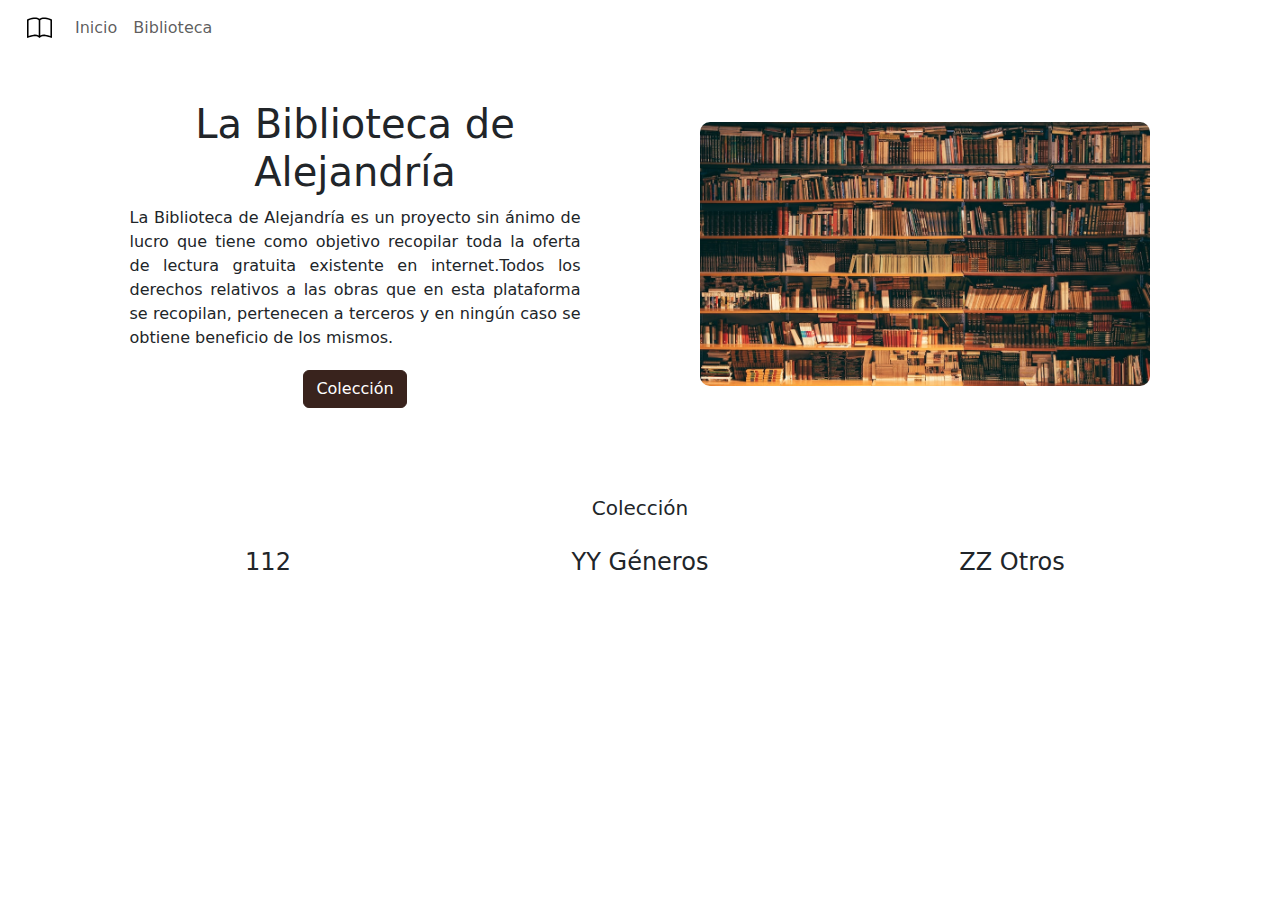
<file: index.html>
<!DOCTYPE html>
<html lang="es">
    <head>
        <meta charset="utf-8">
        <title>La Biblioteca de Alejandría</title>
        <meta name="viewport" content="width=device-width, initial-scale=1.0">
        <link rel="stylesheet" href="css/style.css">
        <link rel="stylesheet" href="css/bootstrap.min.css">

        <script type='text/javascript' src='js/bootstrap.min.js' id='bootstrapjs-js'></script>
    </head>

    <body>
        <header>
            <!-- Navbar -->
            <nav class="navbar navbar-expand-lg navbar-light bg-white">
                <div class="container-fluid">
                    <svg xmlns="http://www.w3.org/2000/svg" width="25" height="25" fill="var(--color-st)" class="bi bi-book" viewBox="0 0 16 16" style="margin-left: 15px; margin-right: 15px">
                      <path d="M1 2.828c.885-.37 2.154-.769 3.388-.893 1.33-.134 2.458.063 3.112.752v9.746c-.935-.53-2.12-.603-3.213-.493-1.18.12-2.37.461-3.287.811zm7.5-.141c.654-.689 1.782-.886 3.112-.752 1.234.124 2.503.523 3.388.893v9.923c-.918-.35-2.107-.692-3.287-.81-1.094-.111-2.278-.039-3.213.492zM8 1.783C7.015.936 5.587.81 4.287.94c-1.514.153-3.042.672-3.994 1.105A.5.5 0 0 0 0 2.5v11a.5.5 0 0 0 .707.455c.882-.4 2.303-.881 3.68-1.02 1.409-.142 2.59.087 3.223.877a.5.5 0 0 0 .78 0c.633-.79 1.814-1.019 3.222-.877 1.378.139 2.8.62 3.681 1.02A.5.5 0 0 0 16 13.5v-11a.5.5 0 0 0-.293-.455c-.952-.433-2.48-.952-3.994-1.105C10.413.809 8.985.936 8 1.783"/>
                    </svg>
                    <button class="navbar-toggler" type="button" data-bs-toggle="collapse" data-bs-target="#navbarExample01" aria-controls="navbarExample01" aria-expanded="false" aria-label="Toggle navigation">
                        <i class="bi bi-list">
                            <svg xmlns="http://www.w3.org/2000/svg" width="30" height="30" fill="var(--color-st)" class="bi bi-list" viewBox="0 0 16 16">
                                <path fill-rule="evenodd" d="M2.5 12a.5.5 0 0 1 .5-.5h10a.5.5 0 0 1 0 1H3a.5.5 0 0 1-.5-.5zm0-4a.5.5 0 0 1 .5-.5h10a.5.5 0 0 1 0 1H3a.5.5 0 0 1-.5-.5zm0-4a.5.5 0 0 1 .5-.5h10a.5.5 0 0 1 0 1H3a.5.5 0 0 1-.5-.5z"/>
                            </svg>
                        </i>
                    </button>
                    <div class="collapse navbar-collapse" id="navbarExample01">
                        <ul class="navbar-nav me-auto mb-2 mb-lg-0">
                            <li class="nav-item active">
                                <a class="nav-link" aria-current="page" href="index.html">Inicio</a>
                            </li>
                            <li class="nav-item">
                                <a class="nav-link" href="biblioteca.html">Biblioteca</a>
                            </li>
                        </ul>
                    </div>
                </div>
            </nav>
            <!-- Navbar -->
        </header>

        <main>
            <!-- Entry -->
            <div class="container my-4">
                <div class="row justify-content-around align-items-center">
                    <div class="content col-5">
                        <h1 class="title">La Biblioteca de Alejandría</h1>
                        <p class="text">La Biblioteca de Alejandría es un proyecto sin ánimo de lucro que tiene como objetivo recopilar toda la oferta de lectura gratuita existente en internet.Todos los derechos relativos a las obras que en esta plataforma se recopilan, pertenecen a terceros y en ningún caso se obtiene beneficio de los mismos.</p>
                        <a href="biblioteca.html" class="btn btn-primary">Colección</a>
                    </div>
                    <div class="content col-5">
                        <img src="img/Banner.png" alt="Imagen" class="imagen">
                    </div>
                </div>
            </div>
            <br/>
            <!-- Entry -->

            <!-- Metrics -->
            <div class="container">
                <div class="content pb-0">
                    <h5 class="text-disabled fw-normal">Colección</h5>
                </div>
            </div>
            <div class="container justify-content-around">
                <div class="row col-12">
                    <div class="content">
                        <h4 id="book-counter">XX Libros</h4>
                    </div>
                    <div class="content">
                        <h4>YY Géneros</h4>
                    </div>
                    <div class="content">
                        <h4>ZZ Otros</h4>
                    </div>
                </div>
            </div>
            <!-- Metrics -->
        </main>
    </body>
</html>

<script>
    const bookCounter = document.getElementById("book-counter");

    fetch('./biblioteca.json')
    .then((response) => response.json())
    .then((json) => {
        bookCounter.innerHTML = json.collection.length
    });   
</script>
</file>
<file: css/style.css>
.container {
    display: flex;
    align-items: center;
}

.content {
    flex: 1;
    padding: 20px;
	text-align: center;
}

.imagen {
    border-radius: 10px;
    max-width: 100%;
}

.title {
    font-size: 2.5em;
    margin-bottom: 10px;
}

.text {
    font-size: 1em;
    margin-bottom: 20px;
	text-align: justify;
}

@media (max-width: 768px) {
    .imagen {
        display: none;
    }
}
</file>
